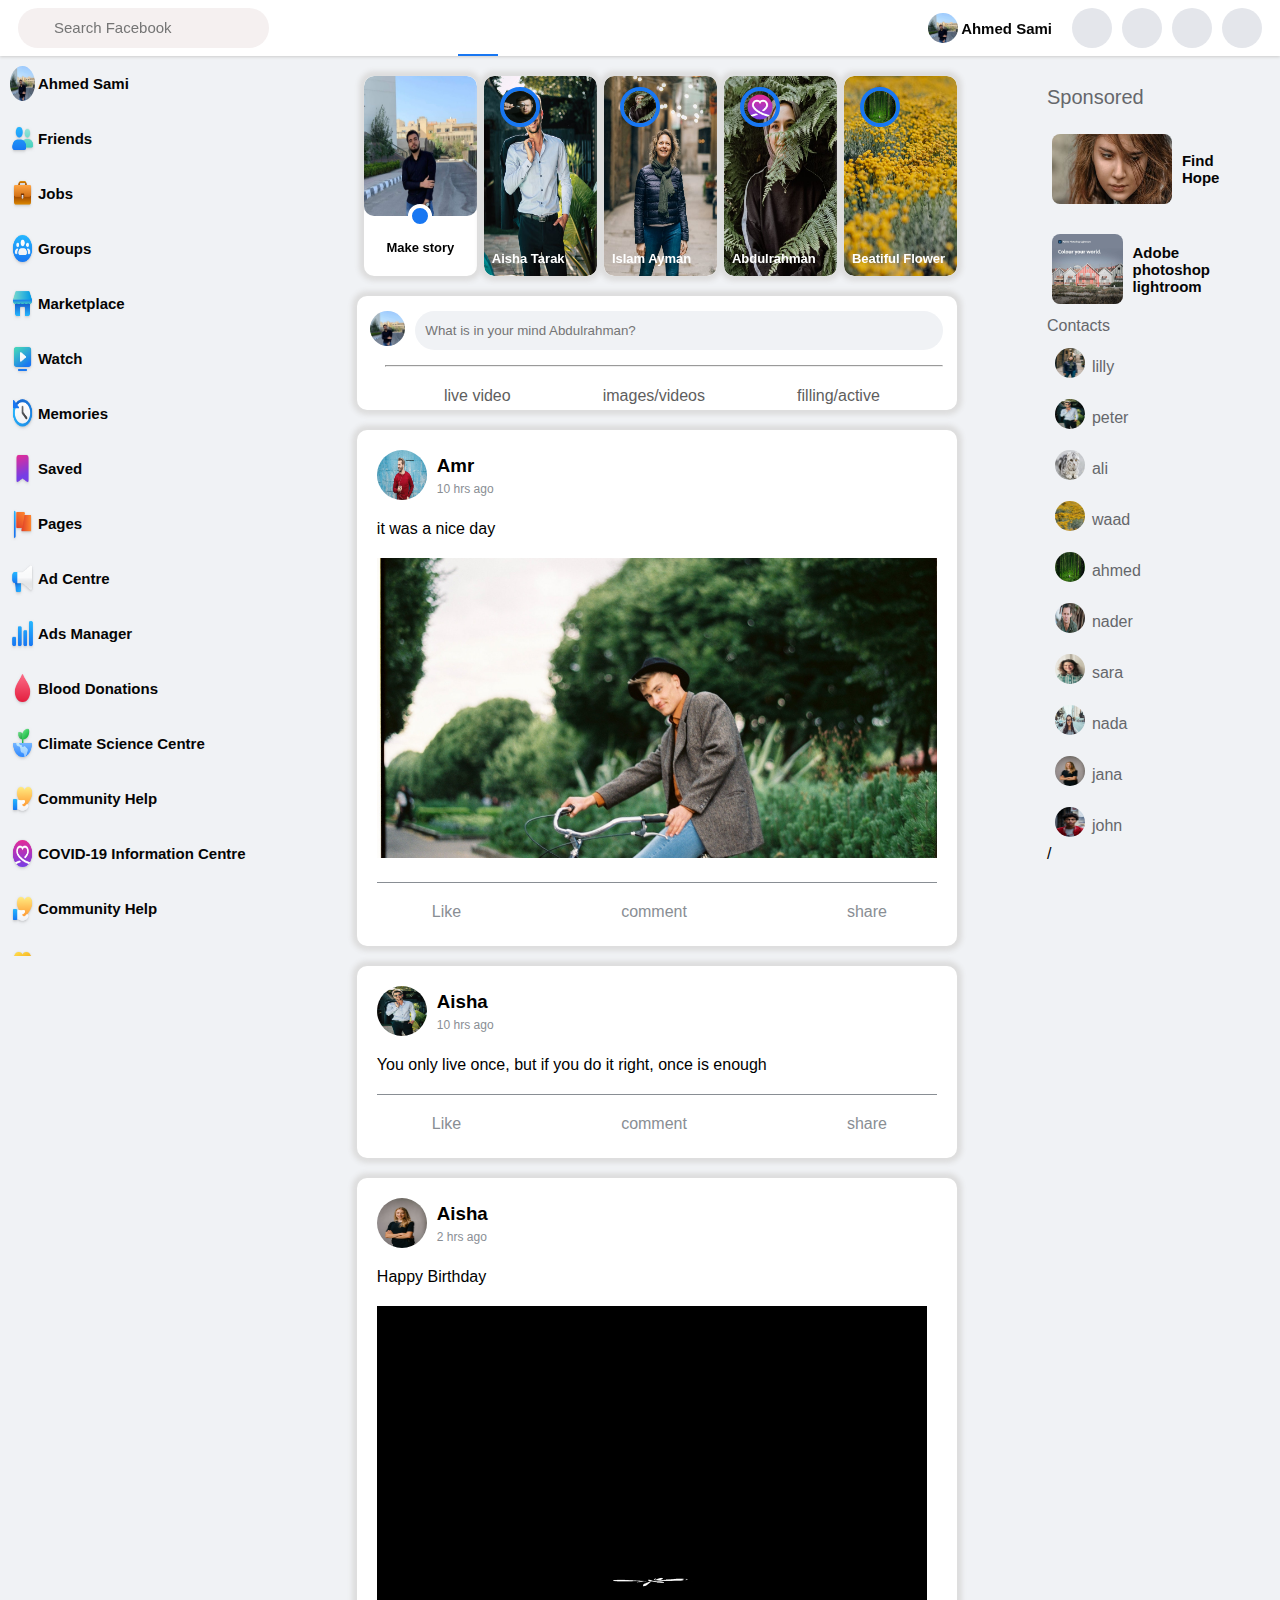
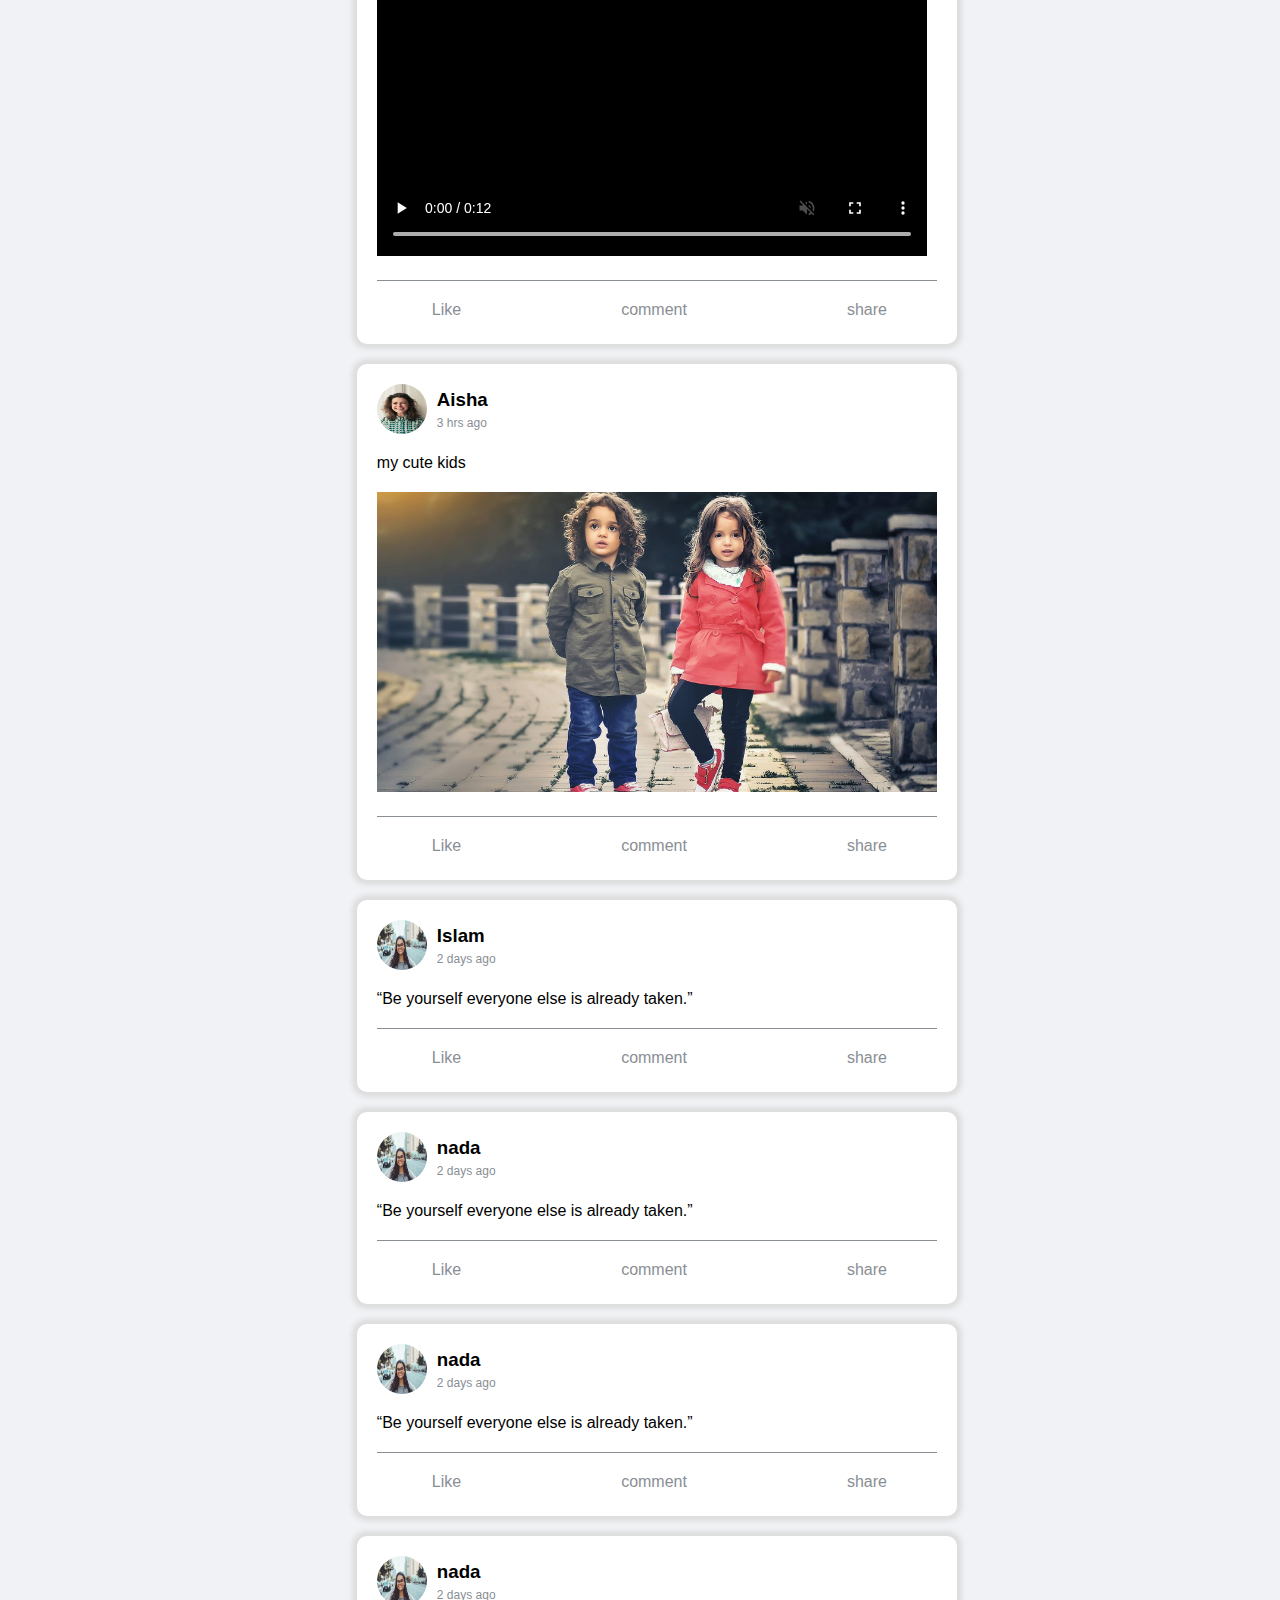
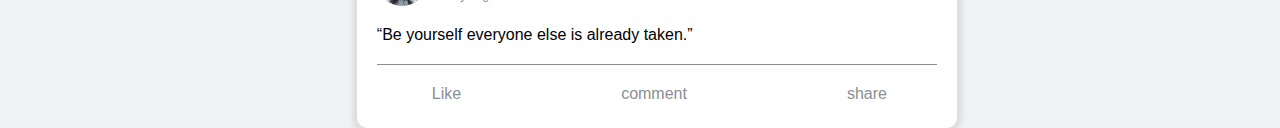
<file: sign in/index.html>
<!DOCTYPE html>
<html lang="en">
<head>
    <meta charset="UTF-8">
    <meta http-equiv="X-UA-Compatible" content="IE=edge">
    <meta name="viewport" content="width=device-width, initial-scale=1.0">
    <title>Facebook</title>
    <link rel="stylesheet" href="https://cdnjs.cloudflare.com/ajax/libs/font-awesome/6.0.0-beta2/css/all.min.css"
    integrity="sha512-YWzhKL2whUzgiheMoBFwW8CKV4qpHQAEuvilg9FAn5VJUDwKZZxkJNuGM4XkWuk94WCrrwslk8yWNGmY1EduTA=="
    crossorigin="anonymous" referrerpolicy="no-referrer" />

    <link rel="shortcut icon" href="images/facebook.png" >

    <link rel="stylesheet" href="style.css">
</head>
<body>


    <nav>
        <div class="nav-left" >
            <i class="fab fa-facebook"></i>

            <div class="search">
                <input type="text" placeholder="Search Facebook">
                <i class="fas fa-search"></i>    
            </div>

        </div>

        <div class="nav-middle">
            <a href="#" class="active">
                <i class="fa fa-home"></i>
            </a>

            <a href="#">
                <i class="fas fa-tv"></i>
            </a>

            <a href="#">
                <i class="fas fa-store"></i>
            </a>

            <a href="#">
                <i class="fa fa-users"></i>
            </a>
            <a href="">
                <i class="fas fa-puzzle-piece"></i>
            </a>
        </div>

        <div class="nav-right">
            <div class="profile">
                <img src="/images/New folder/photo_2023-04-12_16-32-26.jpg" alt="user">
                <p>Ahmed Sami</p>
            </div>
            
            <a href="#">
                <i class="fas fa-bars"></i>
            </a>
            <a href="#">
                <i class="fab fa-facebook-messenger"></i>
            </a>
            <a href="#">
                <i class="fa fa-bell"></i>
            </a>
            <a href="#">
                <i class="fas fa-caret-down"></i>
            </a>

        </div>
    </nav>



    <section class="sec_All">
        <div class="left_side">
            <ul>
                <li>
                    <img class="userImg" src="/images/New folder/photo_2023-04-12_16-32-26.jpg" alt="user">
                    <p>Ahmed Sami</p>
                </li>
                <li>
                    <img src="/images/-XF4FQcre_i.png" alt="Friends">
                    <p>Friends</p>
                </li>
                <li>
                    <img src="/images/EWFR9xI64Mg.png" alt="Jobs">
                    <p>Jobs</p>
                </li>
                <li>
                    <img src="/images/mk4dH3FK0jT.png" alt="Groups">
                    <p>Groups</p>
                </li>
                <li>
                    <img src="/images/9BDqQflVfXI.png" alt="MarketPlace">
                    <p>Marketplace</p>
                </li>
                <li>
                    <img src="/images/A1HlI2LVo58.png" alt="">
                    <p>Watch</p>
                </li>
                <li>
                    <img src="/images/AYj2837MmgX.png" alt="user">
                    <p>Memories</p>
                </li>
                <li>
                    <img src="/images/2uPlV4oORjU.png" alt="user">
                    <p>Saved</p>
                </li>
                <li>
                    <img src="/images/i7hepQ2OeZg.png" alt="user">
                    <p>Pages</p>
                </li>
                <li>
                    <img src="/images/_JPdPzLmp9j.png" alt="user">
                    <p>Ad Centre</p>
                </li>
                <li>
                    <img src="/images/qR88GIDM38e.png" alt="user">
                    <p>Ads Manager</p>
                </li>
                <li>
                    <img src="/images/K4SvMBrrneO.png" alt="user">
                    <p>Blood Donations</p>
                </li>
                <li>
                    <img src="/images/tKwWVioirmj.png" alt="user">
                    <p>Climate Science Centre</p>
                </li>
                <li>
                    <img src="/images/WreZVYrGEZH.png" alt="user">
                    <p>Community Help</p>
                </li>
                <li>
                    <img src="/images/tInzwsw2pVX.png" alt="user">
                    <p>COVID-19 Information Centre</p>
                </li>

                <li>
                    <img src="/images/WreZVYrGEZH.png" alt="user">
                    <p>Community Help</p>
                </li>
                <li>
                    <img src="/images/c.png" alt="user">
                    <p>Emotional Health</p>
                </li>
                <li>
                    <img src="/images/9-o1e6LN_TX.png" alt="user">
                    <p>Events</p>
                </li>
                <li>
                    <img src="/images/xH4w-lk44we.png" alt="user">
                    <p>Facebook Pay</p>
                </li>
            </ul>
        </div>

        <div class="middle">
            <div class="container">
                <div class="firstleft  ">
                    <img class="firstimg" src="/images/New folder/photo_2023-04-12_16-32-26.jpg" alt="first">
                    <a href="#"><i class="fa-solid fa-plus icons"></i></a>
                    <p>Make story</p>
                </div>
                <div class="firstleft second2">
                    <a href="#"><img class="small" src="/images/pexels-photo-9889915.jpeg" alt="second"></a>
                    <img class="firstimg second" src="/images/beaty.jpeg" alt="second">
                    <p>Aisha Tarak</p>
                </div>

                <div class="firstleft second2">
                    <a href="#"><img class="small" src="/images/pexels-photo-8120091.jpeg" alt="third"> </a>
                    <a href="#"><img class="firstimg second" src="/images/pexels-photo-4939461.jpeg" alt="first"> </a>
                    <p>Islam Ayman</p>
                </div>
                <div class="firstleft second2">
                    <a href="#"><img class="small" src="/images/tInzwsw2pVX.png" alt="fourth"> </a>
                    <img class="firstimg second" src="/images/pexels-photo-8120091.jpeg" alt="first">
                    <p>Abdulrahman</p>
                </div>
                <div class="firstleft second2">
                    <a href="#"><img class="small" src="/images/pexels-photo.jpg" alt=""> </a>
                    <img class="firstimg second" src="/images/pexels-photo-4691417.jpeg" alt="first">
                    <p>Beatiful Flower</p>
                </div>
            </div>



            <div class="mind">

                <div class="mind2">
                    <a href="#"> <img class="inmind" src="/images/New folder/photo_2023-04-12_16-32-26.jpg" alt="hob"></a>
                    <input type="text" placeholder="What is in your mind Abdulrahman?">
                </div>

                <hr>


                <div class="under">
                    <div class="firstu">
                        <a href="#"><i class="fas fa-video"></i></a>
                        <a href="#" class="caption">live video</a>
                    </div>
                    <div class="firstu">
                        <a href="#"><i class="fas fa-images"></i></a>
                        <a href="#" class="caption">images/videos</a>
                    </div>
                    <div class="firstu">
                        <a href="#"><i class="far fa-laugh"></i></a>
                        <a href="#" class="caption">filling/active</a>
                    </div>
                </div>



            </div>



            <div class="Fpost">
                <div class="postDetails">


                    <div class="postDetail">
                        <img src="/images/pexels-photo-846741.jpeg" alt="">

                        <div>
                            <h3>Amr</h3>
                            <p>10 hrs ago</p>
                        </div>

                    </div>

                    <i class="fas fa-ellipsis-h"></i>


                </div>


                <div class="thepost">
                    <p>it was a nice day</p>
                    <img src="/images/pexels-yaroslava-borz-10013081.jpg" alt="">
                </div>




                <div class="reacts">
                    <div>
                        <i class="far fa-thumbs-up"></i>

                        <p>Like</p>
                    </div>
                    <div>
                        <i class="far fa-comment"></i>

                        <p>comment</p>
                    </div>
                    <div>
                        <i class="fas fa-share"></i>


                        <p>share</p>
                    </div>

                </div>













            </div>


            
            <div class="Fpost">
                <div class="postDetails">
                    <div class="postDetail">
                        <img src="/images/pexels-photo-1043474.jpeg" alt="">
                        <div>
                            <h3>Aisha </h3>
                            <p>10 hrs ago</p>
                        </div>
                    </div>
                    <i class="fas fa-ellipsis-h"></i>
                </div>
                <div class="thepost">
                    <p>You only live once, but if you do it right, once is enough</p>
                </div>
                <div class="reacts">
                    <div>
                        <i class="far fa-thumbs-up"></i>

                        <p>Like</p>
                    </div>
                    <div>
                        <i class="far fa-comment"></i>

                        <p>comment</p>
                    </div>
                    <div>
                        <i class="fas fa-share"></i>


                        <p>share</p>
                    </div>

                </div>
            </div>



            <div class="Fpost">
                <div class="postDetails">
                    <div class="postDetail">
                        <img src="/images/pexels-photo-1024311.jpeg" alt="">
                        <div>
                            <h3>Aisha </h3>
                            <p>2 hrs ago</p>
                        </div>
                    </div>
                    <i class="fas fa-ellipsis-h"></i>
                </div>
                <div class="thepost">
                    <p>Happy Birthday</p>
                    <video width="550px" src="/images/New folder/Untitled video - Made with Clipchamp.mp4" controls muted></video>
                </div>
                <div class="reacts">
                    <div>
                        <i class="far fa-thumbs-up"></i>

                        <p>Like</p>
                    </div>
                    <div>
                        <i class="far fa-comment"></i>

                        <p>comment</p>
                    </div>
                    <div>
                        <i class="fas fa-share"></i>


                        <p>share</p>
                    </div>

                </div>


            </div>
            <div class="Fpost">
                <div class="postDetails">
                    <div class="postDetail">
                        <img src="/images/pexels-photo-774909.jpeg" alt="">
                        <div>
                            <h3>Aisha </h3>
                            <p>3 hrs ago</p>
                        </div>
                    </div>
                    <i class="fas fa-ellipsis-h"></i>
                </div>
                <div class="thepost">
                    <p>my cute kids</p>
                    <img width="100px" src="/images/child-childrens-baby-children-s.jpg" alt="">
                </div>
                <div class="reacts">
                    <div>
                        <i class="far fa-thumbs-up"></i>

                        <p>Like</p>
                    </div>
                    <div>
                        <i class="far fa-comment"></i>

                        <p>comment</p>
                    </div>
                    <div>
                        <i class="fas fa-share"></i>


                        <p>share</p>
                    </div>

                </div>


            </div>
            <div class="Fpost">
                <div class="postDetails">
                    <div class="postDetail">
                        <img src="/images/pexels-photo-1239291.jpeg" alt="">
                        <div>
                            <h3>Islam </h3>
                            <p>2 days ago</p>
                        </div>
                    </div>
                    <i class="fas fa-ellipsis-h"></i>
                </div>
                <div class="thepost">
                    <p>“Be yourself everyone else is already taken.”</p>
                </div>
                <div class="reacts">
                    <div>
                        <i class="far fa-thumbs-up"></i>

                        <p>Like</p>
                    </div>
                    <div>
                        <i class="far fa-comment"></i>

                        <p>comment</p>
                    </div>
                    <div>
                        <i class="fas fa-share"></i>


                        <p>share</p>
                    </div>

                </div>
            </div>

            <div class="Fpost">
                <div class="postDetails">
                    <div class="postDetail">
                        <img src="/images/pexels-photo-1239291.jpeg" alt="">
                        <div>
                            <h3>nada </h3>
                            <p>2 days ago</p>
                        </div>
                    </div>
                    <i class="fas fa-ellipsis-h"></i>
                </div>
                <div class="thepost">
                    <p>“Be yourself everyone else is already taken.”</p>
                </div>
                <div class="reacts">
                    <div>
                        <i class="far fa-thumbs-up"></i>

                        <p>Like</p>
                    </div>
                    <div>
                        <i class="far fa-comment"></i>

                        <p>comment</p>
                    </div>
                    <div>
                        <i class="fas fa-share"></i>


                        <p>share</p>
                    </div>

                </div>
            </div>

            <div class="Fpost">
                <div class="postDetails">
                    <div class="postDetail">
                        <img src="/images/pexels-photo-1239291.jpeg" alt="">
                        <div>
                            <h3>nada </h3>
                            <p>2 days ago</p>
                        </div>
                    </div>
                    <i class="fas fa-ellipsis-h"></i>
                </div>
                <div class="thepost">
                    <p>“Be yourself everyone else is already taken.”</p>
                </div>
                <div class="reacts">
                    <div>
                        <i class="far fa-thumbs-up"></i>

                        <p>Like</p>
                    </div>
                    <div>
                        <i class="far fa-comment"></i>

                        <p>comment</p>
                    </div>
                    <div>
                        <i class="fas fa-share"></i>


                        <p>share</p>
                    </div>

                </div>
            </div>

            <div class="Fpost">
                <div class="postDetails">
                    <div class="postDetail">
                        <img src="/images/pexels-photo-1239291.jpeg" alt="">
                        <div>
                            <h3>nada </h3>
                            <p>2 days ago</p>
                        </div>
                    </div>
                    <i class="fas fa-ellipsis-h"></i>
                </div>
                <div class="thepost">
                    <p>“Be yourself everyone else is already taken.”</p>
                </div>
                <div class="reacts">
                    <div>
                        <i class="far fa-thumbs-up"></i>

                        <p>Like</p>
                    </div>
                    <div>
                        <i class="far fa-comment"></i>

                        <p>comment</p>
                    </div>
                    <div>
                        <i class="fas fa-share"></i>


                        <p>share</p>
                    </div>

                </div>
            </div>






        </div>

        <div class="right_side">
            <div class="sponsored">
                <p>Sponsored</p>
                <div>
                    <img src="/images/251050403_6248445298689_4362938409879778268_n.jpg" alt="">
                    <h3>Find Hope</h3>
                </div>
                <div>
                    <img src="/images/236592212_23848122439070201_4651578862776998849_n.jpg" alt="">
                    <h3>Adobe photoshop <br>lightroom</h3>
                </div>
            </div>


            <div class="contacts">

                <div class="contact_icons">
                    <p>Contacts</p>

                    <div>
                        <i class="fas fa-video"></i>
                        <i class="fas fa-search"></i>
                        <i class="fas fa-ellipsis-h"></i>
                    </div>
                </div>


                
                <ul>
                    <li>
                        <img src="/images/pexels-photo-4939461.jpeg" alt="">
                        <p>lilly </p>

                    </li>
                    <li>
                        <img src="/images/pexels-photo-1043474.jpeg" alt="">
                        <p>peter</p>
                    </li>
                    <li>
                        <img src="/images/pexels-photo-156934.jpeg" alt="">
                        <p>ali</p>
                    </li>
                    <li>
                        <img src="/images/pexels-photo-4691417.jpeg" alt="">
                        <p>waad</p>
                    </li>
                    <li>
                        <img src="/images/pexels-photo.jpg" alt="">
                        <p>ahmed</p>
                    </li>
                    <li>
                        <img src="/images/pexels-photo-1300402.jpeg" alt="">
                        <p>nader</p>
                    </li>
                    <li>
                        <img src="/images/pexels-photo-774909.jpeg" alt="">
                        <p>sara</p>
                    </li>
                    <li>
                        <img src="/images/pexels-photo-1239291.jpeg" alt="">
                        <p>nada</p>
                    </li>
                    <li>
                        <img src="/images/pexels-photo-1024311.jpeg" alt="">
                        <p>jana</p>
                    </li>
                    <li>
                        <img src="/images/pexels-photo-1681010.jpeg" alt="">
                        <p>john</p>
                    </li>
                </ul>



            </div>

/

        </div>
    </section>








    
</body>
</html>
</file>
<file: sign in/style.css>
*{
    margin:0;
    padding:0;
    box-sizing: border-box;
    font-family: sans-serif;
}


nav {
    display: flex;
    justify-content: space-between;
    background-color: white;
    height:56px;
    width:100%;
    box-shadow: 0px 1px 3px #ccc;
    padding: 8px 13px 0px 13px;
    position: sticky;
    top: 0;
    z-index: 3;
}

.nav-left {
    display: flex;
}

.nav-left .fa-facebook{
    color: #1877f2;
    font-size: 40px;
}

.search{
    position: relative;
}

.search .fa-search{
    color: #606770;
    position: absolute;
    font-size: 15px;
    left: 15px;
    top: 12px;
}

.search input  {
    border: none;
    margin-left: 5px;
    background-color: #f5f0f0;
    border-radius: 50px;
    padding:7px 16px 9px 36px;
    color: #606770;
    font-size: 15px;
    height: 40px;
}

.nav-left input:focus {
    outline: none;
}

/* nav middle */

.nav-middle{
    display: flex;
    align-items: flex-end;
}

.nav-middle a {
    text-decoration: none;
    color: #65676b;
    font-size: 25px;
    padding:10px 20px;
    margin:0px 10px;
    border-radius: 8px;
}

.nav-middle a:hover {
    background-color: rgba(0, 0, 0,0.05);

}


.nav-middle .active{
    color: #1877f2;
    border-radius: 0px;
    border-bottom: 2px solid #1877f2;
}
.nav-middle .active:hover {
    background-color: white;

}



.nav-right{
    display: flex;
    align-items: center;
    padding-bottom: 8px;

}

.nav-right .profile{
    display: flex;
    align-items: center;
    margin-right: 5px;
    padding: 2px 10px 2px 2px;
    border-radius: 8px;
}


.profile img {
    width: 30px;
    height: 30px;
    border-radius: 50%;
}

.nav-right .profile p{
    color:#050505 ; 
    font-size: 15px;
    font-weight: bold;
    margin-left: 3px;
}


.nav-right  a {
    text-decoration: none;
    color: #050505;
    background-color: #e4e6eb;
    border-radius: 50%;
    font-size:18px;
    margin: 5px;
    display: flex;
    justify-content: center;
    align-items: center;
    width: 40px;
    height: 40px;
}


.sec_All {
    display: flex;
    justify-content: space-between;
    background-color: #f0f2f5;

}

.left_side {
    background-color: #f0f2f5;
    height: 100vh;
    overflow: hidden;
    position: sticky;
    left: 0;
    top: 56px;
    width: 350px;
}


.left_side:hover {
    overflow: scroll;

}

.left_side li {
    display: flex;
    align-items: center;
    padding:10px 10px 10px;
    border-radius: 8px;
}

.left_side img{
    width:25px;
    height: 35px;
}

.left_side p{
    color:#050505; 
    font-size: 15px;
    font-weight: bold;
    margin-left: 3px;
}

.userImg{
    border-radius: 50%;
}

.right_side{
    background-color:#f0f2f5;
    height: 100vh;
    overflow-y: hidden;
    position: sticky;
    right: 0;
    top: 56px;
    padding:20px;
    width: 300px;
}
.right_side:hover {
    overflow-y: scroll;

}

.sponsored p{
    color: #65676b;
    font-size: 20px;
    margin-top: 10px;

}

.sponsored div {
    display: flex;
    align-items: center;
    margin-top: 20px;
    color: #050505;
    border-radius: 8px;
    padding: 5px 50px 5px 5px;
}

.sponsored img{
    border-radius: 8px;
    width: 120px;
    height: 70px;
}
.sponsored h3{
    margin-left: 10px;
    font-size: 15px;
}


.contact_icons {
    display: flex;
    justify-content: space-between;
    align-items: flex-end;
}

.contacts p{
    color: #65676b;
    font-size: 16px;
    margin-top: 8px;
}

.contact_icons i{
    color: #65676b;
    margin: 0px 5px;
}


.contacts li{
    margin-top: 5px;
    display: flex;
    align-items: center;
    padding: 8px;
    border-radius: 8px;
}


.contacts img{
    height: 30px;
    width: 30px;
    border-radius: 50%;
}

.contacts li p{
    margin-left: 7px;
}

.contacts li:hover{
    background-color: rgba(0, 0, 0,0.05);
}

.middle {
    padding: 0 70px;
}


.container
{
    display: flex;
    /* justify-content: space-between; */
    margin-top: 20px;
}

.firstleft
{
    width: 100%;
    height: 200px;
    background-color: white;
    overflow:hidden;
    margin-left: 7px;
    /* width:90%; */
    /* height:250px; */
    border-radius: 10px;
    box-shadow: 0 0 5px 5px #ddd;
    position:relative;

}

.firstleft .icons
{
    font-size: 20px;
    color:white;
    position: absolute;
    top: 70%;
    left: 50%;
    transform: translate(-50%, -50%);
    background-color: #1877F2;
    padding:8px;
    border-radius: 50%;
    object-fit: cover;
    border:solid 4px  white;
}
.firstleft p
{
    font-weight: bold;
    text-align: center;
    margin-top: 20px;
    font-size: 13px;
    color:black;
}
.firstleft .firstimg
{
    width:100%;
    height:140px;
    border-radius: 10px;
    position: relative;
    /* transition:all ease-in-out 1s; */

}



.second2 
{
    position:relative;
}
.second2 .small
{
    position:absolute;
    top: 11px;
    left: 16px;
    width:40px;
    height:40px;
    border-radius: 50%;
    z-index: 2;
    border: solid 4px #1877F2;
}
.second2 .second
{
    height: 100%;
}


.second2 p
{
    color:white;
    position: absolute;
    bottom:10px;
    left:8px;
} 

.mind
{
    background:white;
    border-radius: 10px;
    box-shadow: 0 0 5px 5px #ddd;
    margin: 20px 0px;
    padding-top: 5px;
}

.mind2 {
    display: flex;
    justify-content: center;
    padding-top: 10px;
}

.mind .inmind
{
    border-radius: 50%;
    width:35px;
    height:35px;
    margin-right: 10px;
}

.mind hr
{
    margin-top: 15px;
    margin-left: 28px;
    width:93%;
    background-color:rgb(190, 189, 189);
}

.mind input {
    outline: none;
    width: 88%;
    border: none;
    border-radius: 50px;
    background:#f0f2f5;
    padding:10px;

}
.mind input:hover
{
    background-color: rgba(0, 0, 0,0.1);
}

.under {
    display: flex;
    justify-content: space-evenly;
    margin-top: 10px;
}


.fa-video{
    color: #f3425f;
}
.fa-images{
    color: #45bd62;
}
.fa-laugh{
    color: #f7b928;
}
.under i
{
    font-size:25px;
}

.under .firstu
{
    display:flex;
    padding: 5px;
}

.under .firstu:hover
{
    background-color: rgba(0, 0, 0,0.05);
    border-radius: 10px;
}

.under .firstu .caption
{
    margin:5px 0 0 10px;
    color:rgb(94 94 94);
    text-decoration: none;
}



.Fpost{
    background-color: white;
    padding:20px 20px 5px 20px;
    border-radius: 10px;
    box-shadow: 0 0 5px 5px #ddd;
    margin-top: 20px;
}

.postDetails {
    display: flex;
    justify-content: space-between;
    align-items: center;
}
.postDetail {
    display: flex;
    justify-content: space-between;
    align-items: center;
}

.postDetail img{
    width: 50px;
    height: 50px;
    border-radius: 50%;
    margin-right: 10px;
}

.postDetail  p{
    color: #898e94;
    font-size: 12px;
    margin-top: 5px;
}
.thepost p{
    margin: 20px 0px;
}

.thepost img{
    width: 100%;
    height: 300px;
    object-fit: cover;
}

.reacts{
    padding: 20px 50px 0;
    border-top: 1px solid #898e94;
    margin: 20px 0;
    display: flex;
    align-items: center;
    justify-content: space-between;
    color: #898e94;
    
}

.reacts i{
    color: #898e94;
    margin-right: 5px;
}

.reacts div{
    display: flex;
    align-items: center;
}




@media  only screen and (max-width:1080px){

    .middle{
        padding: 0px 50px;
    }
    .left_side{
        display: none;
    }
    .search input{
        width: 50px;
    }
    
}


@media  only screen and (max-width:882px){

    .middle{
        padding: 0px 3px;
    }
    .right_side{
        display: none;
    }
    .nav-middle{
        display: none;
    }
}
</file>
